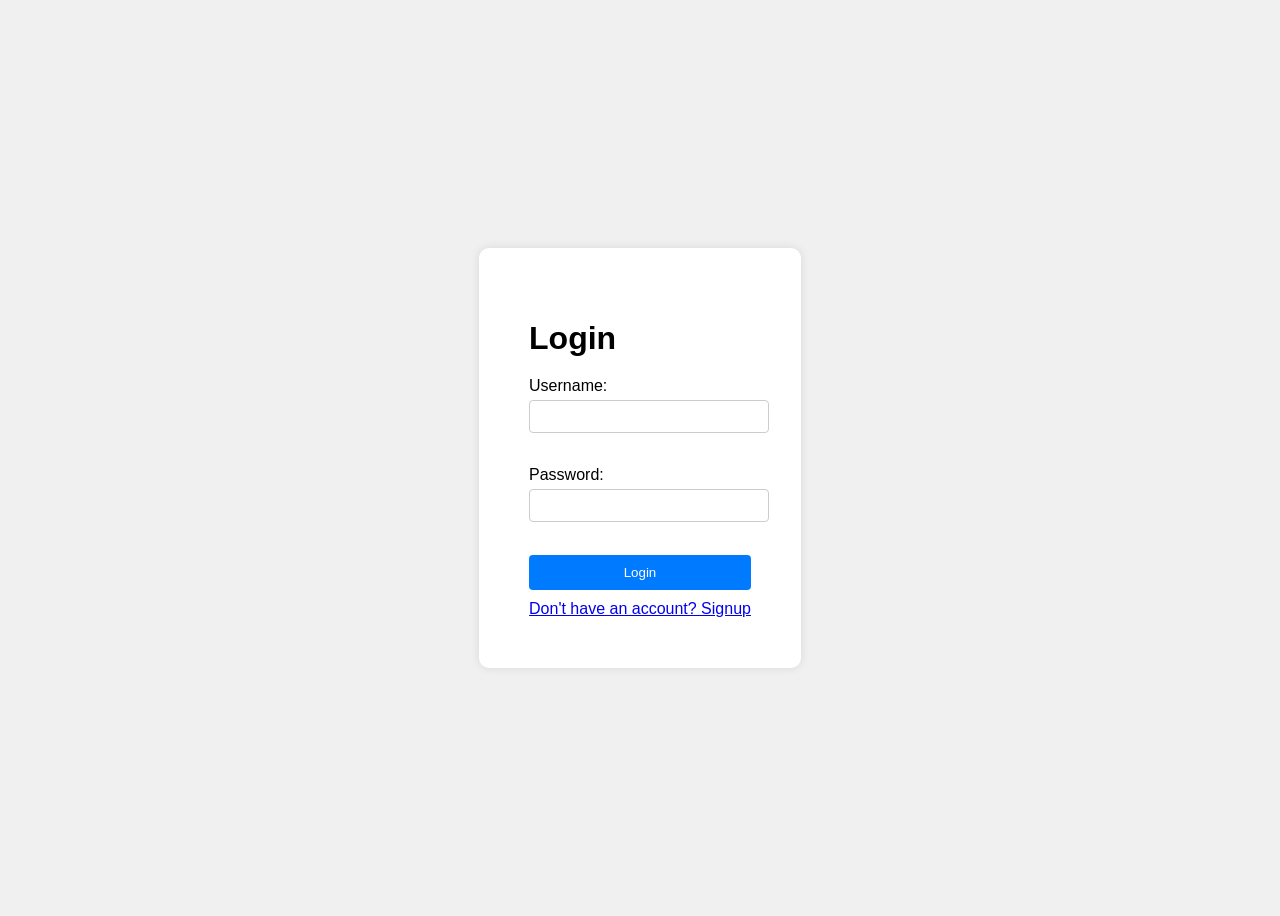
<file: templates/login.html>
<!DOCTYPE html>
<html lang="en">
<head>
    <meta charset="UTF-8">
    <meta name="viewport" content="width=device-width, initial-scale=1.0">
    <title>Login page</title>
    <link rel="stylesheet" type="text/css" href="/static/login.css">
</head>
<body>
    <div class="container">
        <h1>Login</h1>
        <form action="/login" method="POST">
            <label for="username">Username:</label>
            <input type="text" id="username" name="username" required><br><br>
            <label for="password">Password:</label>
            <input type="password" id="password" name="password" required><br><br>
            <button type="submit" href="/login">Login</button>
            <a href="/signup" style="display: block; text-align: center; margin-top: 10px;">Don't have an account? Signup</a>
        </form>
    </div>
</body>
</html>
</file>
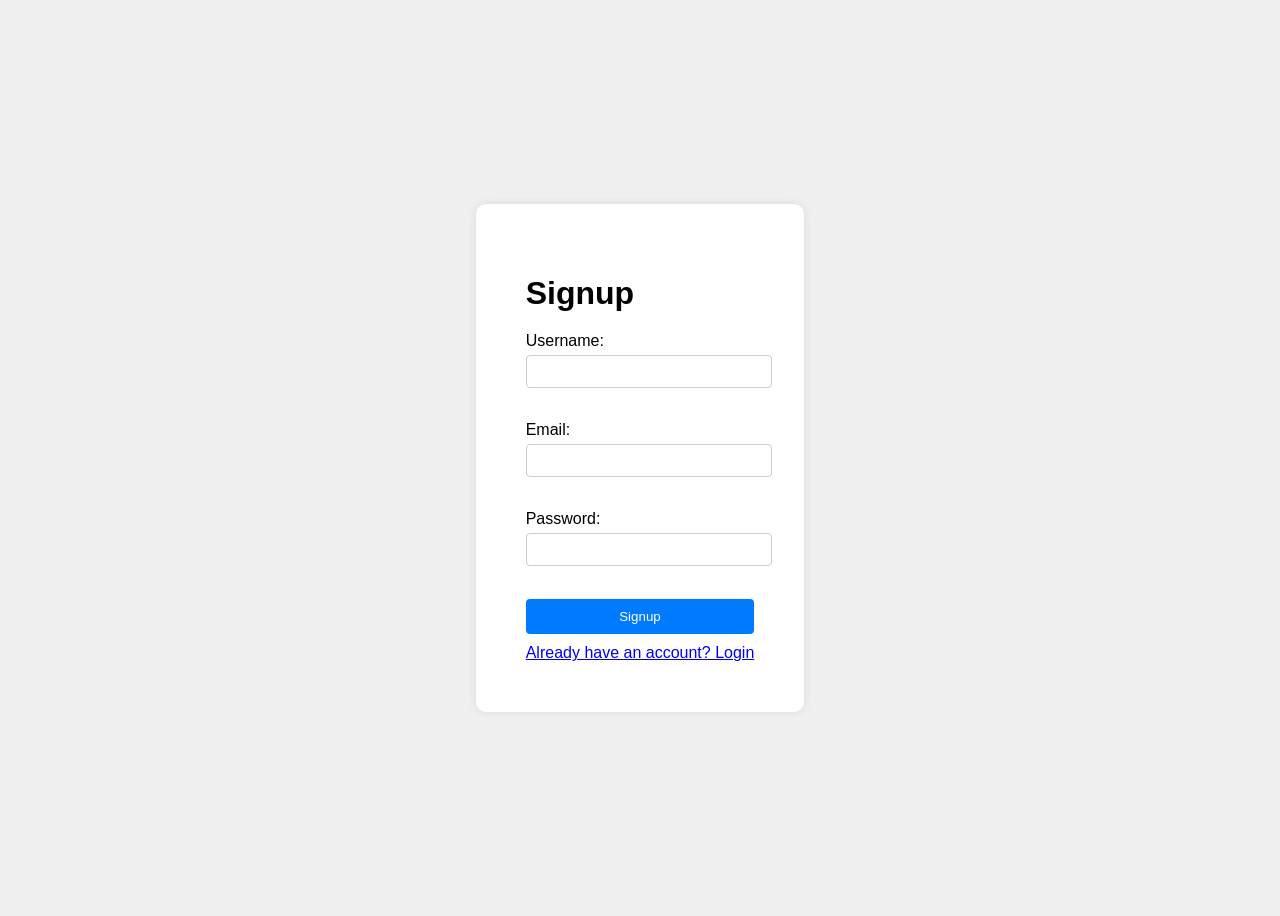
<file: templates/signup.html>
<!DOCTYPE html>
<html lang="en">
<head>
    <meta charset="UTF-8">
    <meta name="viewport" content="width=device-width, initial-scale=1.0">
    <title>Signup page</title>
    <link rel="stylesheet" type="text/css" href="/static/signup.css">
</head>
<body>
    <div class="container">
        <h1>Signup</h1>
        <form action="/signup" method="POST">
            <label for="username">Username:</label>
            <input type="text" id="username" name="username" required><br><br>
            <label for="email">Email:</label>
            <input type="text" id="email" name="email" required><br><br>
            <label for="password">Password:</label>
            <input type="password" id="password" name="password" required><br><br>
            <button type="submit" href="/signup">Signup</button>
            <a href="/login" style="display: block; text-align: center; margin-top: 10px;">Already have an account? Login</a>
        </form>
    </div>  
</body>
</html>
</file>
<file: static/login.css>
body {
            font-family: Arial, sans-serif;
            background-color: #f0f0f0;
            display: flex;
            justify-content: center;
            align-items: center;
            height: 100vh;
        }
        .container {
            background-color: white;
            padding: 50px;
            border-radius: 10px;
            box-shadow: 0 0 10px rgba(0, 0, 0, 0.1);
        }
        h1 {
            margin-bottom: 20px;
        }
        label {
            display: block;
            margin-bottom: 5px;
        }
        input[type="text"], input[type="password"] {
            width: 100%;
            padding: 8px;
            margin-bottom: 15px;
            border: 1px solid #ccc;
            border-radius: 4px;
        }
        button {
            width: 100%;
            padding: 10px;
            background-color: #007BFF;
            color: white;
            border: none;
            border-radius: 4px;
            cursor: pointer;
        }
        button:hover {
            background-color: #0056b3;
        }
</file>
<file: static/signup.css>
body {
            font-family: Arial, sans-serif;
            background-color: #f0f0f0;
            display: flex;
            justify-content: center;
            align-items: center;
            height: 100vh;
        }
        .container {
            background-color: white;
            padding: 50px;
            border-radius: 10px;
            box-shadow: 0 0 10px rgba(0, 0, 0, 0.1);
        }
        h1 {
            margin-bottom: 20px;
        }
        label {
            display: block;
            margin-bottom: 5px;
        }
        input[type="text"], input[type="password"] {
            width: 100%;
            padding: 8px;
            margin-bottom: 15px;
            border: 1px solid #ccc;
            border-radius: 4px;
        }
        button {
            width: 100%;
            padding: 10px;
            background-color: #007BFF;
            color: white;
            border: none;
            border-radius: 4px;
            cursor: pointer;
        }
        button:hover {
            background-color: #0056b3;
        }
</file>
